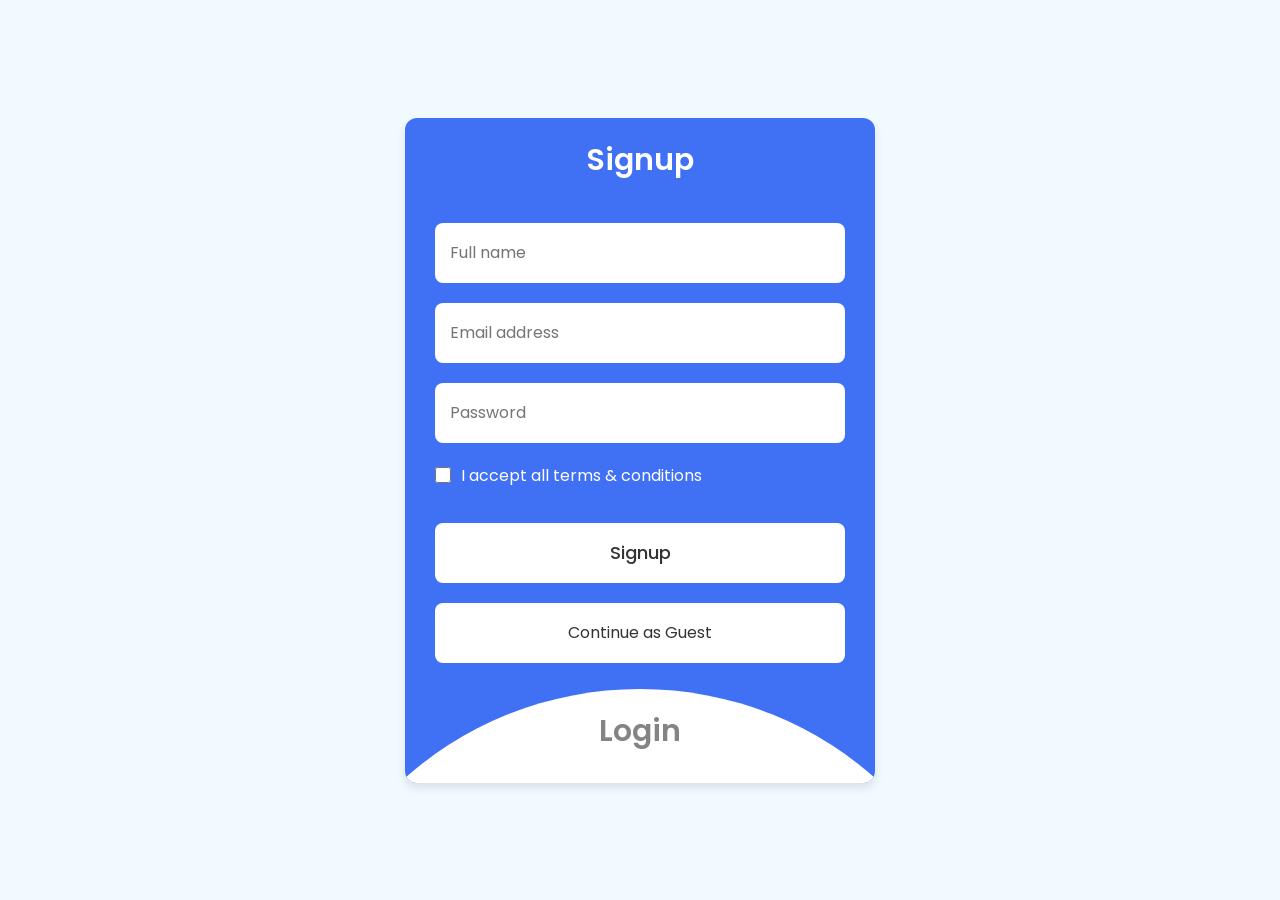
<file: index.html>
<!DOCTYPE html>
<!-- Coding By CodingNepal - codingnepalweb.com -->
<html lang="en">
  <head>
    <meta charset="UTF-8" />
    <meta http-equiv="X-UA-Compatible" content="IE=edge" />
    <meta name="viewport" content="width=device-width, initial-scale=1.0" />
    <title>Login & Signup Form</title>
    <link rel="stylesheet" href="index.css" />
  </head>
  <body>
    <section class="wrapper">
      <div class="form signup">
        <header>Signup</header>
        <form action="#">
          <input type="text" placeholder="Full name" required />
          <input type="text" placeholder="Email address" required />
          <input type="password" placeholder="Password" required />
          <div class="checkbox">
            <input type="checkbox" id="signupCheck" />
            <label for="signupCheck">I accept all terms & conditions</label>
          </div>

          <!-- Signup Button -->
          <input type="submit" value="Signup" />

          <!-- Continue as Guest Button -->
          <input type="button" value="Continue as Guest" onclick="continueGuest()" />
        </form>
      </div>

      <div class="form login">
        <header>Login</header>
        <form action="#">
          <input type="text" placeholder="Email address" required />
          <input type="password" placeholder="Password" required />
          <a href="#">Forgot password?</a>
          <input type="submit" value="Login" />
        </form>
      </div>
    </section>

    <!-- External JS File -->
    <script src="index.js"></script>
  </body>
</html>
</file>
<file: index.css>
/* Import Google font - Poppins */
@import url("https://fonts.googleapis.com/css2?family=Poppins:wght@200;300;400;500;600;700&display=swap");
* {
  margin: 0;
  padding: 0;
  box-sizing: border-box;
  font-family: "Poppins",
    sans-serif;
}
body {
  min-height: 100vh;
  display: flex;
  align-items: center;
  justify-content: center;
  background: #f0faff;
}
.wrapper {
  position: relative;
  max-width: 470px;
  width: 100%;
  border-radius: 12px;
  padding: 20px
    30px
    120px;
  background: #4070f4;
  box-shadow: 0
    5px
    10px
    rgba(
      0,
      0,
      0,
      0.1
    );
  overflow: hidden;
}
.form.login {
  position: absolute;
  left: 50%;
  bottom: -86%;
  transform: translateX(
    -50%
  );
  width: calc(
    100% +
      220px
  );
  padding: 20px
    140px;
  border-radius: 50%;
  height: 100%;
  background: #fff;
  transition: all
    0.6s
    ease;
}
.wrapper.active
  .form.login {
  bottom: -15%;
  border-radius: 35%;
  box-shadow: 0 -5px
    10px rgba(0, 0, 0, 0.1);
}
.form
  header {
  font-size: 30px;
  text-align: center;
  color: #fff;
  font-weight: 600;
  cursor: pointer;
}
.form.login
  header {
  color: #333;
  opacity: 0.6;
}
.wrapper.active
  .form.login
  header {
  opacity: 1;
}
.wrapper.active
  .signup
  header {
  opacity: 0.6;
}
.wrapper
  form {
  display: flex;
  flex-direction: column;
  gap: 20px;
  margin-top: 40px;
}
form
  input {
  height: 60px;
  outline: none;
  border: none;
  padding: 0
    15px;
  font-size: 16px;
  font-weight: 400;
  color: #333;
  border-radius: 8px;
  background: #fff;
}
.form.login
  input {
  border: 1px
    solid
    #aaa;
}
.form.login
  input:focus {
  box-shadow: 0
    1px 0
    #ddd;
}
form
  .checkbox {
  display: flex;
  align-items: center;
  gap: 10px;
}
.checkbox
  input[type="checkbox"] {
  height: 16px;
  width: 16px;
  accent-color: #fff;
  cursor: pointer;
}
form
  .checkbox
  label {
  cursor: pointer;
  color: #fff;
}
form a {
  color: #333;
  text-decoration: none;
}
form
  a:hover {
  text-decoration: underline;
}
form
  input[type="submit"] {
  margin-top: 15px;
  padding: none;
  font-size: 18px;
  font-weight: 500;
  cursor: pointer;
}
.form.login
  input[type="submit"] {
  background: #4070f4;
  color: #fff;
  border: none;
}
</file>
